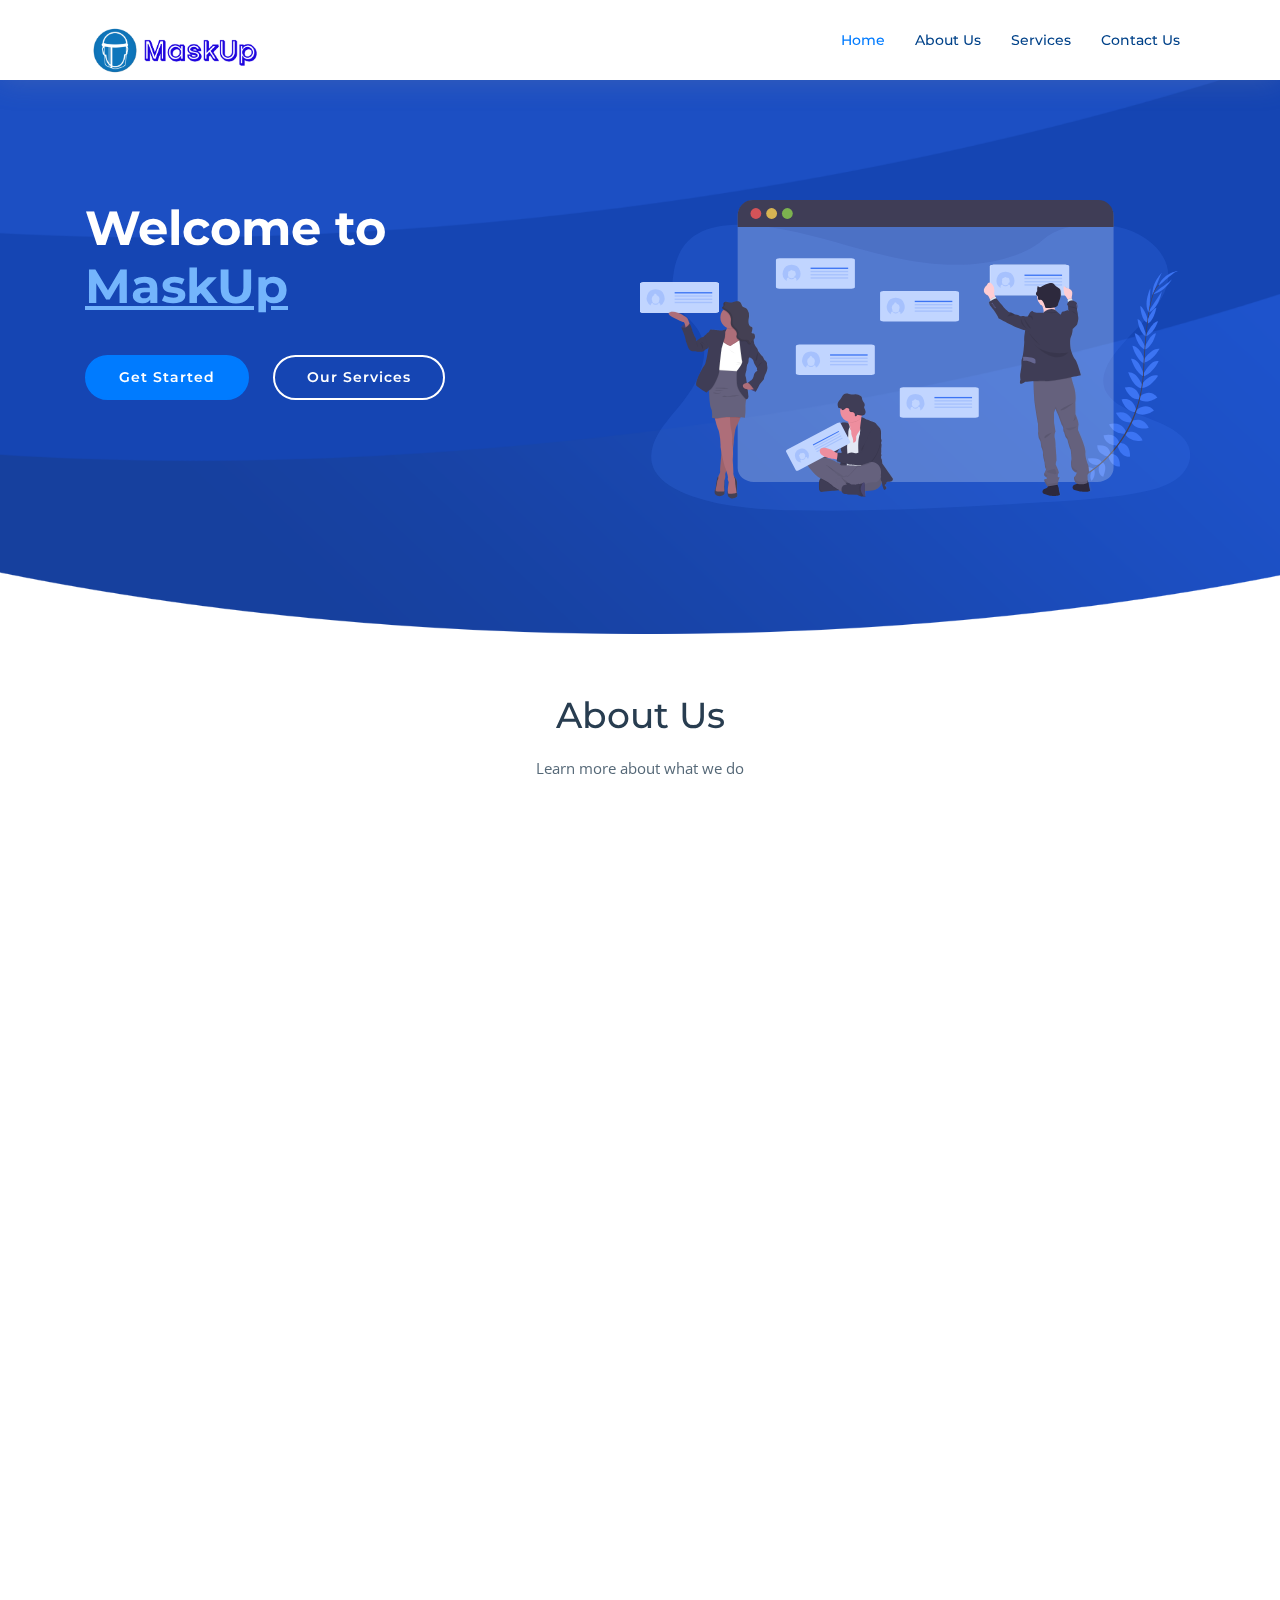
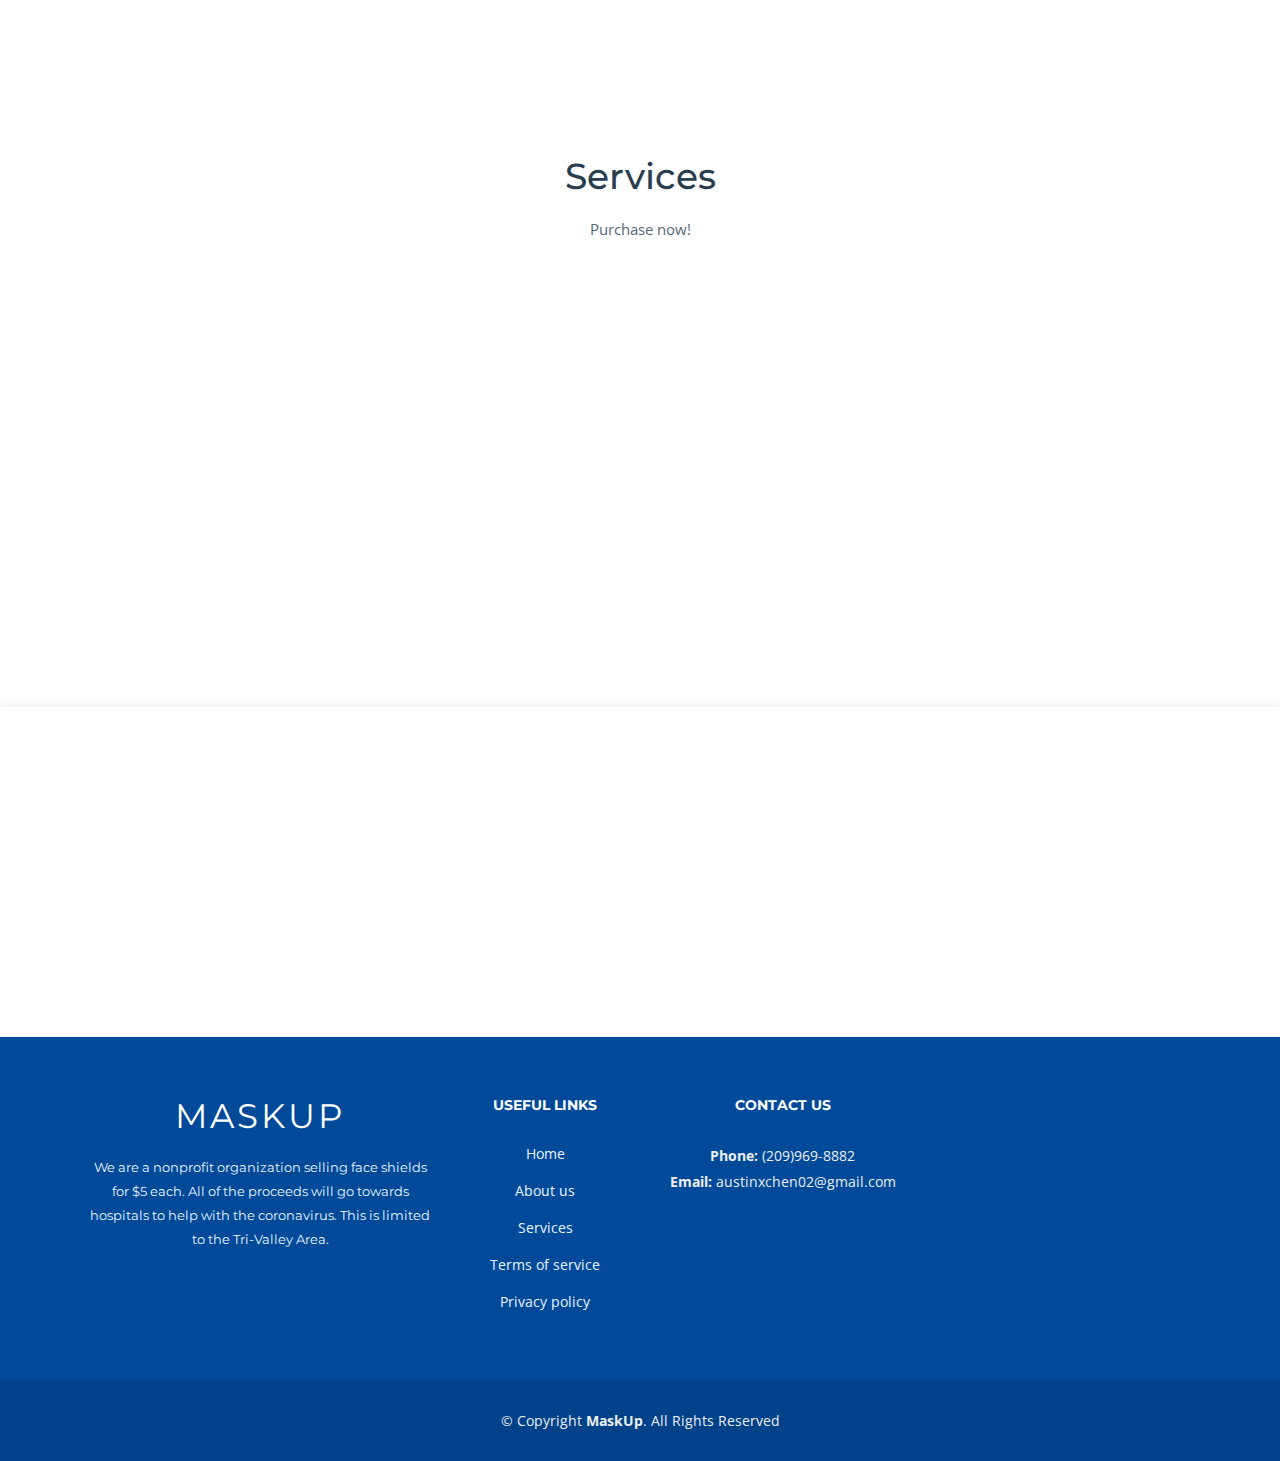
<file: index.html>
<!DOCTYPE html>
<html lang="en">

<head>
  <meta charset="utf-8">
  <meta content="width=device-width, initial-scale=1.0" name="viewport">

  <title>MaskUp</title>
  <meta content="" name="descriptison">
  <meta content="" name="keywords">

  <!-- Favicons -->
  <link href="assets/img/favicon.png" rel="icon">
  <link href="assets/img/apple-touch-icon.png" rel="apple-touch-icon">

  <!-- Google Fonts -->
  <link href="https://fonts.googleapis.com/css?family=Open+Sans:300,300i,400,400i,600,600i,700,700i|Montserrat:300,400,500,700" rel="stylesheet">

  <!-- Vendor CSS Files -->
  <link href="assets/vendor/bootstrap/css/bootstrap.min.css" rel="stylesheet">
  <link href="assets/vendor/font-awesome/css/font-awesome.min.css" rel="stylesheet">
  <link href="assets/vendor/ionicons/css/ionicons.min.css" rel="stylesheet">
  <link href="assets/vendor/owl.carousel/assets/owl.carousel.min.css" rel="stylesheet">
  <link href="assets/vendor/venobox/venobox.css" rel="stylesheet">
  <link href="assets/vendor/aos/aos.css" rel="stylesheet">

  <!-- Template Main CSS File -->
  <link href="assets/css/style.css" rel="stylesheet">

  <!-- =======================================================
  * Template Name: NewBiz - v2.1.0
  * Template URL: https://bootstrapmade.com/newbiz-bootstrap-business-template/
  * Author: BootstrapMade.com
  * License: https://bootstrapmade.com/license/
  ======================================================== -->
</head>

<body>

  <!-- ======= Header ======= -->
  <header id="header" class="fixed-top">
    <div class="container">

      <div class="logo float-left">
        <!-- Uncomment below if you prefer to use an text logo -->
        <!-- <h1><a href="index.html">MaskUp</a></h1> -->
        <a href="index.html"><img src="assets/img/onlinelogomaker-073120-1830-7157.png" width="180" height="180" alt="" class="img-fluid"></a>
      </div> 

      <nav class="main-nav float-right d-none d-lg-block">
        <ul>
          <li class="active"><a href="index.html">Home</a></li>
          <li><a href="#about">About Us</a></li>
          <li><a href="#services">Services</a></li>
          
          </li>
          <li><a href="#contact">Contact Us</a></li>
        </ul>
      </nav><!-- .main-nav -->

    </div>
  </header><!-- #header -->

  <!-- ======= Intro Section ======= -->
  <section id="intro" class="clearfix">
    <div class="container" data-aos="fade-up">

      <div class="intro-img" data-aos="zoom-out" data-aos-delay="200">
        <img src="assets/img/intro-img.svg" alt="" class="img-fluid">
      </div>

      <div class="intro-info" data-aos="zoom-in" data-aos-delay="100">
        <h2>Welcome to<br><span>MaskUp</span></h2>
        <div>
          <a href="#about" class="btn-get-started scrollto">Get Started</a>
          <a href="#services" class="btn-services scrollto">Our Services</a>
        </div>
      </div>

    </div>
  </section><!-- End Intro Section -->

  <main id="main">

    <!-- ======= About Section ======= -->
       <section id="about">
      <div class="container" data-aos="fade-up">

        <header class="section-header">
          <h3>About Us</h3>
          <p>Learn more about what we do</p>
        </header>

        

        <div class="row about-extra">
          <div class="col-lg-6" data-aos="fade-right">
            <img src="assets/img/about-extra-1.svg" class="img-fluid" alt="">
          </div>
          <div class="col-lg-6 pt-5 pt-lg-0" data-aos="fade-left">
            <h4>What is MaskUp?</h4>
            <p>
              We are a nonprofit organization that donates face shields to different places in the Tri-Valley area. We sell face shields for $5 each, and the money will go towards hospitals to help fight the coronavirus. We are going to be selling face shields to everyone, and for people over 65 years old, we will deliver them one for free.
            </p>
            <p>
              You can fill out a form in order to get the face shield delivered to your house and can pay when we deliver it. The face shield will come in a bag, and it will already be assembled. It comes with the plastic face covering and will be ready to use right away.
            </p>
          </div>
        </div>

        <div class="row about-extra">
          <div class="col-lg-6 order-1 order-lg-2" data-aos="fade-left">
            <img src="assets/img/about-extra-2.svg" class="img-fluid" alt="">
          </div>

          <div class="col-lg-6 pt-4 pt-lg-0 order-2 order-lg-1" data-aos="fade-right">
            <h4>Why Face Shields?</h4>
            <p>
              Face shields adds another layer of protection against the coronavirus. Our face shields extend to below the chin and wraps around the side of your face. According to the CDC, this means that our face shields can be worn without a mask, but we do recommend wearing a mask.
            </p>
          </div>

        </div>

      </div>
    </section><!-- End About Section -->

    <!-- ======= Services Section ======= -->
    
    <section id="services" class="services">
      <div class="container">
        
        <header class="section-header">
          <h3>Services</h3>
          <p>Purchase now!</p>
        </header>


        </div>

        <div class="row mt-5 justify-content-center" data-aos="fade-up">
          <div class="col-lg-10">
            <form action="forms/contact.php" method="post" role="form" class="php-email-form">
              <div class="form-row">
                <div class="col-md-6 form-group">
                  <input type="text" name="name" class="form-control" id="name" placeholder="Your Name" data-rule="minlen:4" data-msg="Please enter at least 4 chars" />
                  <div class="validate"></div>
                </div>
                <div class="col-md-6 form-group">
                  <input type="email" class="form-control" name="email" id="email" placeholder="Your Email" data-rule="email" data-msg="Please enter a valid email" />
                  <div class="validate"></div>
                </div>
              </div>
              <div class="form-group">
                <input type="text" class="form-control" name="subject" id="subject" placeholder="Subject" data-rule="minlen:4" data-msg="Please enter at least 8 chars of subject" />
                <div class="validate"></div>
              </div>
              <div class="form-group">
                <textarea class="form-control" name="message" rows="3" data-rule="required" data-msg="Please write something for us" placeholder="Your Address"></textarea>
                <div class="validate"></div>
              </div>
              <div class="mb-3">
                <div class="loading">Loading</div>
                <div class="error-message"></div>
                <div class="sent-message">Your message has been sent. Thank you!</div>
              </div>
              <div class="text-center"><button type="submit">Send Message</button></div>
            </form>
          </div>

        </div>

      </div>
    </section><!-- End Services Section -->






    <!-- ======= Contact Section ======= -->
    <section id="contact">
      <div class="container-fluid" data-aos="fade-up">

        <div class="section-header">
          <h3>Contact Us</h3>
        </div>

                 <div class="row justify-content-center" data-aos="fade-up">

          <div class="col-lg-10">

            <div class="info-wrap">
              <div class="row">
             
                <div class="col-lg-4 info mt-4 mt-lg-0">
                  <i class="icofont-envelope"></i>
                  <h4>Email:</h4>
                  <p>austinxchen02@gmail.com</p>
                </div>

                <div class="col-lg-4 info mt-4 mt-lg-0">
                  <i class="icofont-phone"></i>
                  <h4>Call:</h4>
                  <p>(209)969-8882</p>
                </div>
              </div>
            </div>
          

      </div>
    </section><!-- End Contact Section -->

  </main><!-- End #main -->

  <!-- ======= Footer ======= -->
  <footer id="footer" style="text-align:center;">
    <div class="footer-top">
      <div class="container">
        <div class="row">

          <div class="col-lg-4 col-md-6 footer-info">
            <h3>MaskUp</h3>
            <p>We are a nonprofit organization selling face shields for $5 each. All of the proceeds will go towards hospitals to help with the coronavirus. This is limited to the Tri-Valley Area.</p>
          </div>

          <div class="col-lg-2 col-md-6 footer-links">
            <h4>Useful Links</h4>
            <ul>
              <li><a href="#">Home</a></li>
              <li><a href="#">About us</a></li>
              <li><a href="#">Services</a></li>
              <li><a href="#">Terms of service</a></li>
              <li><a href="#">Privacy policy</a></li>
            </ul>
          </div>

          <div class="col-lg-3 col-md-6 footer-contact">
            <h4>Contact Us</h4>
            <p>
              
              <strong>Phone:</strong> (209)969-8882<br>
              <strong>Email:</strong> austinxchen02@gmail.com<br>
            </p>

            

          </div>

         

        </div>
      </div>
    </div>

    <div class="container">
      <div class="copyright">
        &copy; Copyright <strong>MaskUp</strong>. All Rights Reserved
      </div>
      
    </div>
  </footer><!-- End Footer -->

  <a href="#" class="back-to-top"><i class="fa fa-chevron-up"></i></a>

  <!-- Vendor JS Files -->
  <script src="assets/vendor/jquery/jquery.min.js"></script>
  <script src="assets/vendor/bootstrap/js/bootstrap.bundle.min.js"></script>
  <script src="assets/vendor/jquery.easing/jquery.easing.min.js"></script>
  <script src="assets/vendor/php-email-form/validate.js"></script>
  <script src="assets/vendor/counterup/counterup.min.js"></script>
  <script src="assets/vendor/isotope-layout/isotope.pkgd.min.js"></script>
  <script src="assets/vendor/owl.carousel/owl.carousel.min.js"></script>
  <script src="assets/vendor/waypoints/jquery.waypoints.min.js"></script>
  <script src="assets/vendor/venobox/venobox.min.js"></script>
  <script src="assets/vendor/aos/aos.js"></script>

  <!-- Template Main JS File -->
  <script src="assets/js/main.js"></script>

</body>

</html>
</file>
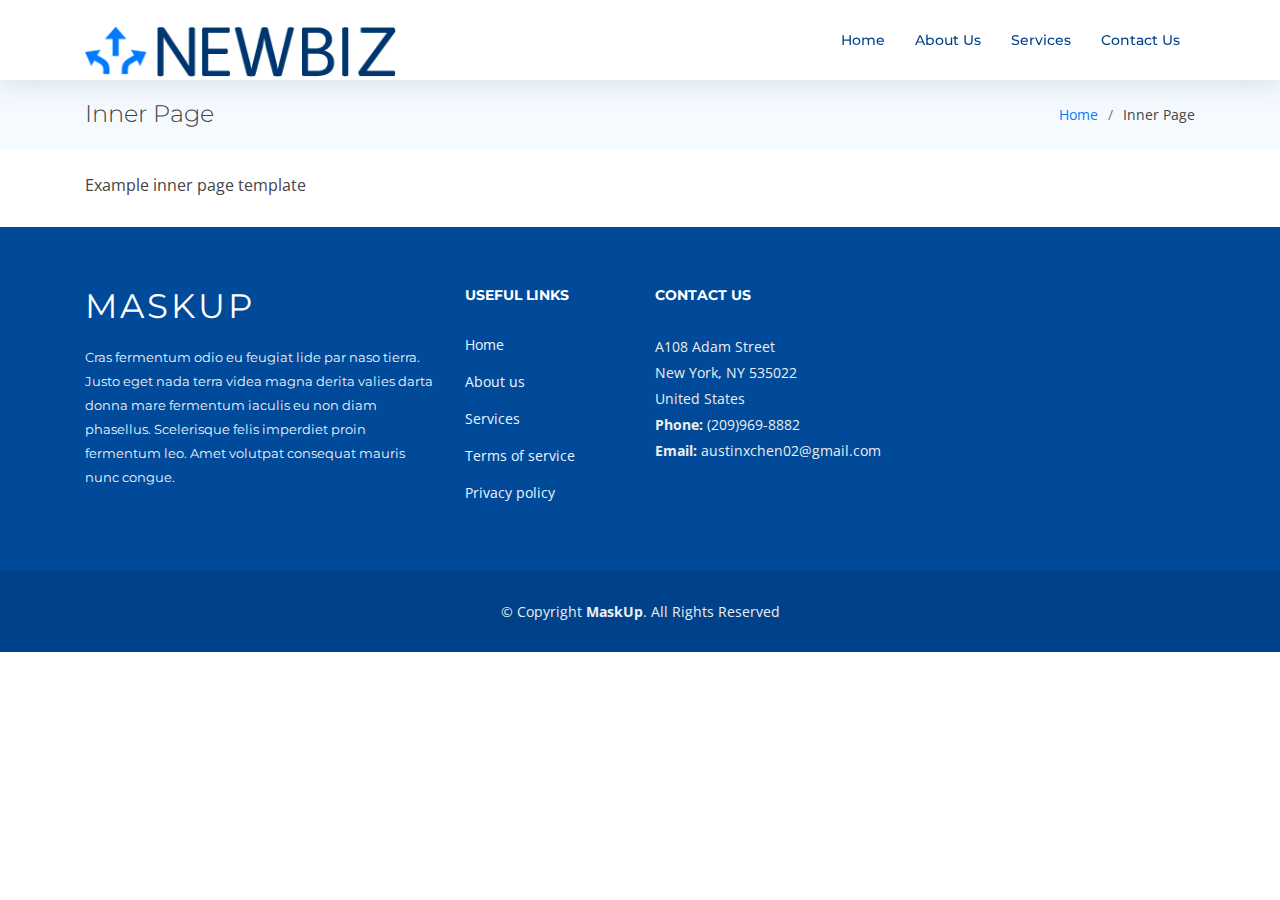
<file: inner-page.html>
<!DOCTYPE html>
<html lang="en">

<head>
  <meta charset="utf-8">
  <meta content="width=device-width, initial-scale=1.0" name="viewport">

  <title>Inner Page - NewBiz Bootstrap Template</title>
  <meta content="" name="descriptison">
  <meta content="" name="keywords">

  <!-- Favicons -->
  <link href="assets/img/favicon.png" rel="icon">
  <link href="assets/img/apple-touch-icon.png" rel="apple-touch-icon">

  <!-- Google Fonts -->
  <link href="https://fonts.googleapis.com/css?family=Open+Sans:300,300i,400,400i,600,600i,700,700i|Montserrat:300,400,500,700" rel="stylesheet">

  <!-- Vendor CSS Files -->
  <link href="assets/vendor/bootstrap/css/bootstrap.min.css" rel="stylesheet">
  <link href="assets/vendor/font-awesome/css/font-awesome.min.css" rel="stylesheet">
  <link href="assets/vendor/ionicons/css/ionicons.min.css" rel="stylesheet">
  <link href="assets/vendor/owl.carousel/assets/owl.carousel.min.css" rel="stylesheet">
  <link href="assets/vendor/venobox/venobox.css" rel="stylesheet">
  <link href="assets/vendor/aos/aos.css" rel="stylesheet">

  <!-- Template Main CSS File -->
  <link href="assets/css/style.css" rel="stylesheet">

  <!-- =======================================================
  * Template Name: NewBiz - v2.1.0
  * Template URL: https://bootstrapmade.com/newbiz-bootstrap-business-template/
  * Author: BootstrapMade.com
  * License: https://bootstrapmade.com/license/
  ======================================================== -->
</head>

<body>

  <!-- ======= Header ======= -->
  <header id="header" class="fixed-top">
    <div class="container">

      <div class="logo float-left">
        <!-- Uncomment below if you prefer to use an text logo -->
        <!-- <h1><a href="index.html">NewBiz</a></h1> -->
        <a href="index.html"><img src="assets/img/logo.png" alt="" class="img-fluid"></a>
      </div>

      <nav class="main-nav float-right d-none d-lg-block">
        <ul>
          <li><a href="index.html">Home</a></li>
          <li><a href="#about">About Us</a></li>
          <li><a href="#services">Services</a></li>
         
          </li>
          <li><a href="#contact">Contact Us</a></li>
        </ul>
      </nav><!-- .main-nav -->

    </div>
  </header><!-- #header -->

  <main id="main">

    <!-- ======= Breadcrumbs Section ======= -->
    <section class="breadcrumbs">
      <div class="container">

        <div class="d-flex justify-content-between align-items-center">
          <h2>Inner Page</h2>
          <ol>
            <li><a href="index.html">Home</a></li>
            <li>Inner Page</li>
          </ol>
        </div>

      </div>
    </section><!-- End Breadcrumbs Section -->

    <section class="inner-page pt-4">
      <div class="container">
        <p>
          Example inner page template
        </p>
      </div>
    </section>

  </main><!-- End #main -->

  <!-- ======= Footer ======= -->
  <footer id="footer">
    <div class="footer-top">
      <div class="container">
        <div class="row">

          <div class="col-lg-4 col-md-6 footer-info">
            <h3>MaskUp</h3>
            <p>Cras fermentum odio eu feugiat lide par naso tierra. Justo eget nada terra videa magna derita valies darta donna mare fermentum iaculis eu non diam phasellus. Scelerisque felis imperdiet proin fermentum leo. Amet volutpat consequat mauris nunc congue.</p>
          </div>

          <div class="col-lg-2 col-md-6 footer-links">
            <h4>Useful Links</h4>
            <ul>
              <li><a href="#">Home</a></li>
              <li><a href="#">About us</a></li>
              <li><a href="#">Services</a></li>
              <li><a href="#">Terms of service</a></li>
              <li><a href="#">Privacy policy</a></li>
            </ul>
          </div>

          <div class="col-lg-3 col-md-6 footer-contact">
            <h4>Contact Us</h4>
            <p>
              A108 Adam Street <br>
              New York, NY 535022<br>
              United States <br>
              <strong>Phone:</strong> (209)969-8882<br>
              <strong>Email:</strong> austinxchen02@gmail.com<br>
            </p>

          

          </div>

         

        </div>
      </div>
    </div>

    <div class="container">
      <div class="copyright">
        &copy; Copyright <strong>MaskUp</strong>. All Rights Reserved
      </div>
      
    </div>
  </footer><!-- End Footer -->

  <a href="#" class="back-to-top"><i class="fa fa-chevron-up"></i></a>

  <!-- Vendor JS Files -->
  <script src="assets/vendor/jquery/jquery.min.js"></script>
  <script src="assets/vendor/bootstrap/js/bootstrap.bundle.min.js"></script>
  <script src="assets/vendor/jquery.easing/jquery.easing.min.js"></script>
  <script src="assets/vendor/php-email-form/validate.js"></script>
  <script src="assets/vendor/counterup/counterup.min.js"></script>
  <script src="assets/vendor/isotope-layout/isotope.pkgd.min.js"></script>
  <script src="assets/vendor/owl.carousel/owl.carousel.min.js"></script>
  <script src="assets/vendor/waypoints/jquery.waypoints.min.js"></script>
  <script src="assets/vendor/venobox/venobox.min.js"></script>
  <script src="assets/vendor/aos/aos.js"></script>

  <!-- Template Main JS File -->
  <script src="assets/js/main.js"></script>

</body>

</html>
</file>
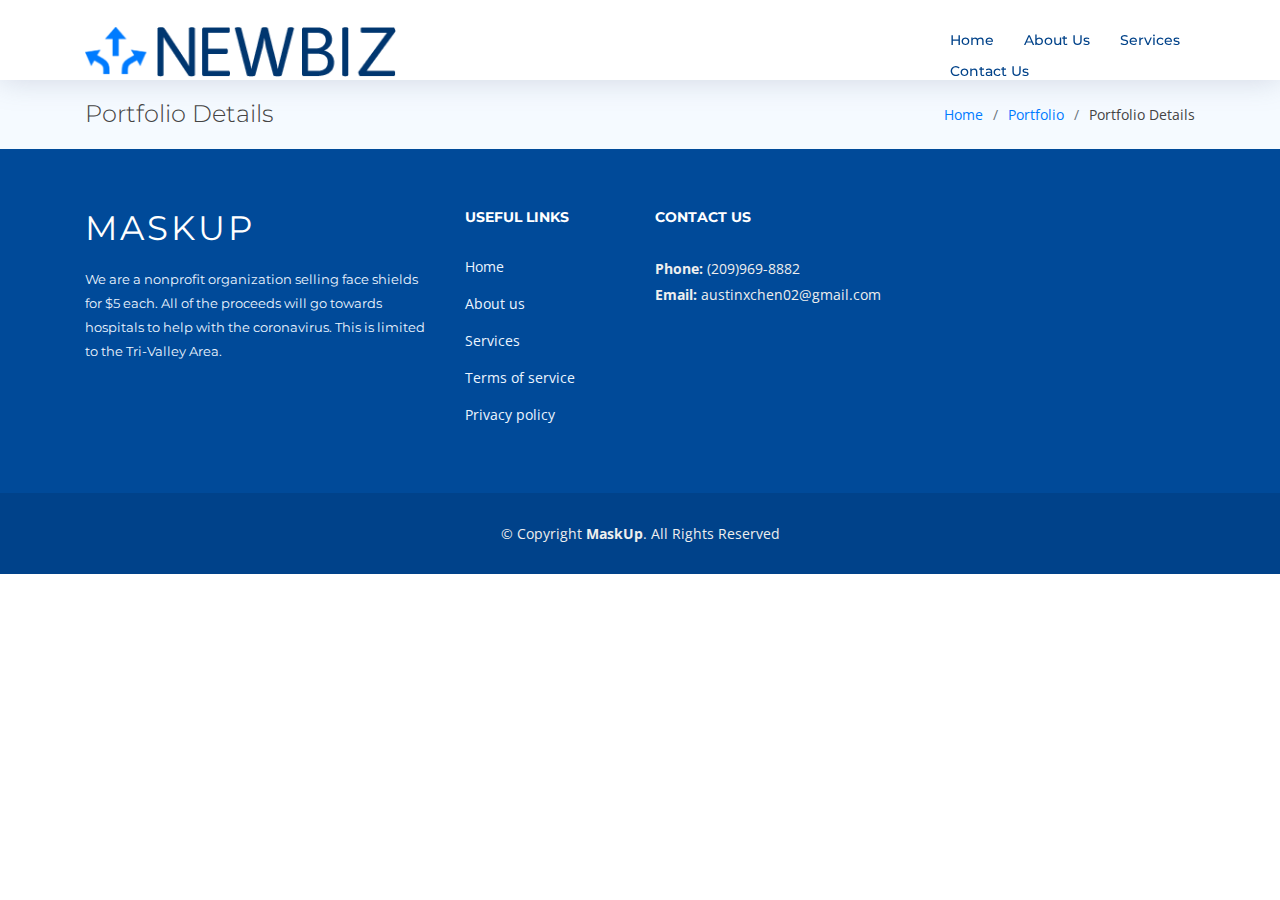
<file: portfolio-details.html>
<!DOCTYPE html>
<html lang="en">

<head>
  <meta charset="utf-8">
  <meta content="width=device-width, initial-scale=1.0" name="viewport">

  <title>Portfolio Details - NewBiz Bootstrap Template</title>
  <meta content="" name="descriptison">
  <meta content="" name="keywords">

  <!-- Favicons -->
  <link href="assets/img/favicon.png" rel="icon">
  <link href="assets/img/apple-touch-icon.png" rel="apple-touch-icon">

  <!-- Google Fonts -->
  <link href="https://fonts.googleapis.com/css?family=Open+Sans:300,300i,400,400i,600,600i,700,700i|Montserrat:300,400,500,700" rel="stylesheet">

  <!-- Vendor CSS Files -->
  <link href="assets/vendor/bootstrap/css/bootstrap.min.css" rel="stylesheet">
  <link href="assets/vendor/font-awesome/css/font-awesome.min.css" rel="stylesheet">
  <link href="assets/vendor/ionicons/css/ionicons.min.css" rel="stylesheet">
  <link href="assets/vendor/owl.carousel/assets/owl.carousel.min.css" rel="stylesheet">
  <link href="assets/vendor/venobox/venobox.css" rel="stylesheet">
  <link href="assets/vendor/aos/aos.css" rel="stylesheet">

  <!-- Template Main CSS File -->
  <link href="assets/css/style.css" rel="stylesheet">

  <!-- =======================================================
  * Template Name: NewBiz - v2.1.0
  * Template URL: https://bootstrapmade.com/newbiz-bootstrap-business-template/
  * Author: BootstrapMade.com
  * License: https://bootstrapmade.com/license/
  ======================================================== -->
</head>

<body>

  <!-- ======= Header ======= -->
  <header id="header" class="fixed-top">
    <div class="container">

      <div class="logo float-left">
        <!-- Uncomment below if you prefer to use an text logo -->
        <!-- <h1><a href="index.html">NewBiz</a></h1> -->
        <a href="index.html"><img src="assets/img/logo.png" alt="" class="img-fluid"></a>
      </div>

      <nav class="main-nav float-right d-none d-lg-block">
        <ul>
          <li><a href="index.html">Home</a></li>
          <li><a href="#about">About Us</a></li>
          <li><a href="#services">Services</a></li>
        
            </ul>
          </li>
          <li><a href="#contact">Contact Us</a></li>
        </ul>
      </nav><!-- .main-nav -->

    </div>
  </header><!-- #header -->

  <main id="main">

    <!-- ======= Breadcrumbs Section ======= -->
    <section class="breadcrumbs">
      <div class="container">

        <div class="d-flex justify-content-between align-items-center">
          <h2>Portfolio Details</h2>
          <ol>
            <li><a href="index.html">Home</a></li>
            <li><a href="portfolio.html">Portfolio</a></li>
            <li>Portfolio Details</li>
          </ol>
        </div>

      </div>
    </section><!-- Breadcrumbs Section -->

  
   

  </main><!-- End #main -->

  <!-- ======= Footer ======= -->
  <footer id="footer">
    <div class="footer-top">
      <div class="container">
        <div class="row">

          <div class="col-lg-4 col-md-6 footer-info">
            <h3>MaskUp</h3>
            <p>We are a nonprofit organization selling face shields for $5 each. All of the proceeds will go towards hospitals to help with the coronavirus. This is limited to the Tri-Valley Area.</p>
          </div>

          <div class="col-lg-2 col-md-6 footer-links">
            <h4>Useful Links</h4>
            <ul>
              <li><a href="#">Home</a></li>
              <li><a href="#">About us</a></li>
              <li><a href="#">Services</a></li>
              <li><a href="#">Terms of service</a></li>
              <li><a href="#">Privacy policy</a></li>
            </ul>
          </div>

          <div class="col-lg-3 col-md-6 footer-contact">
            <h4>Contact Us</h4>
            <p>
            
              <strong>Phone:</strong> (209)969-8882<br>
              <strong>Email:</strong> austinxchen02@gmail.com<br>
            </p>
          </div>

         

          

        </div>
      </div>
    </div>

    <div class="container">
      <div class="copyright">
        &copy; Copyright <strong>MaskUp</strong>. All Rights Reserved
      </div>
      
    </div>
  </footer><!-- End Footer -->

  <a href="#" class="back-to-top"><i class="fa fa-chevron-up"></i></a>

  <!-- Vendor JS Files -->
  <script src="assets/vendor/jquery/jquery.min.js"></script>
  <script src="assets/vendor/bootstrap/js/bootstrap.bundle.min.js"></script>
  <script src="assets/vendor/jquery.easing/jquery.easing.min.js"></script>
  <script src="assets/vendor/php-email-form/validate.js"></script>
  <script src="assets/vendor/counterup/counterup.min.js"></script>
  <script src="assets/vendor/isotope-layout/isotope.pkgd.min.js"></script>
  <script src="assets/vendor/owl.carousel/owl.carousel.min.js"></script>
  <script src="assets/vendor/waypoints/jquery.waypoints.min.js"></script>
  <script src="assets/vendor/venobox/venobox.min.js"></script>
  <script src="assets/vendor/aos/aos.js"></script>

  <!-- Template Main JS File -->
  <script src="assets/js/main.js"></script>

</body>

</html>
</file>
<file: assets/vendor/venobox/venobox.css>
/* ------ venobox.css --------*/
.vbox-overlay *, .vbox-overlay *:before, .vbox-overlay *:after{
    -webkit-backface-visibility: hidden;
    -webkit-box-sizing:border-box;
    -moz-box-sizing:border-box;
    box-sizing:border-box;
}
.vbox-overlay * { 
    -webkit-backface-visibility: visible;
    backface-visibility: visible;
}
.vbox-overlay{
    display: -webkit-flex;
    display: flex;
    -webkit-flex-direction: column;
    flex-direction: column;
    -webkit-justify-content: center;
    justify-content: center;
    -webkit-align-items: center;
    align-items: center;
    position: fixed;
    left: 0;
    top: 0;
    bottom: 0;
    right: 0;
    z-index: 999999;
}

/* ----- navigation ----- */
.vbox-title{
    width: 100%;
    height: 40px;
    float: left;
    text-align: center;
    line-height: 28px;
    font-size: 12px;
    padding: 6px 50px;
    overflow: hidden;
    position: fixed;
    display: none;
    left: 0;
    z-index: 89;
}
.vbox-close{
    cursor: pointer;
    position: fixed;
    top: -1px;
    right: 0;
    width: 50px;
    height: 40px;
    padding: 6px;
    display: block;
    background-position:10px center;
    overflow: hidden;
    font-size: 24px;
    line-height: 1;
    text-align: center;
    z-index: 99;
}
.vbox-left{
    cursor: pointer;
    position: fixed;
    left: 0;
    height: 40px;
    overflow: hidden;
    line-height: 28px;
    font-size: 12px;
    z-index: 99;
    display: flex;
    align-items:center;
}
.vbox-num{
    display: inline-block;
    margin: 6px 0 6px 15px;
}
/* ----- Social share ----- */
.vbox-share{
    line-height: 28px;
    font-size: 12px;
    overflow: hidden;
    position: fixed;
    left: 0;
    z-index: 98;
    display: flex;
    align-items:center;
    justify-content: center;
    width: 100%;
    text-align: center;
}
.vbox-share svg{
    max-height: 28px;
    width: 28px;
    z-index: 10;
    margin-left: 12px;
    margin-top: 6px;
    margin-bottom: 6px;
    vertical-align: middle;
}


/* ----- navigation ARROWS ----- */
.vbox-next, .vbox-prev{
    position: fixed;
    top: 50%;
    margin-top: -15px;
    overflow: hidden;
    cursor: pointer;
    display: block;
    width: 45px;
    height: 45px;
    z-index: 99;
}
.vbox-next span, .vbox-prev span{
    position: relative;
    width: 20px;
    height: 20px;
    border: 2px solid transparent;
    border-top-color: #B6B6B6;
    border-right-color: #B6B6B6;
    text-indent: -100px;
    position: absolute;
    top: 8px;
    display: block;
}
.vbox-prev{
    left: 15px;
}
.vbox-next{
    right: 15px;
}
.vbox-prev span{
    left: 10px;
    -ms-transform: rotate(-135deg);
    -webkit-transform: rotate(-135deg);
    transform: rotate(-135deg);
}
.vbox-next span{
    -ms-transform: rotate(45deg);
    -webkit-transform: rotate(45deg);
    transform: rotate(45deg);
    right: 10px;
}
/* ------- inline window ------ */
.vbox-inline{
    width: 420px;
    height: 315px;
    height: 70vh;
    padding: 10px;
    background: #fff;
    margin: 0 auto;
    overflow: auto;
    text-align: left;
}
/* ------- Video & iFrames window ------ */
.venoframe{
    max-width: 100%;
    width: 100%;
    border: none;
    width: 100%;
    height: 260px;
    height: 70vh;
}
.venoframe.vbvid{
    height: 260px;
}
@media (min-width: 768px) {
    .venoframe, .vbox-inline{
        width: 90%;
        height: 360px;
        height: 70vh;
    }
    .venoframe.vbvid{
        width: 640px;
        height: 360px;
    }
}
@media (min-width: 992px) {
    .venoframe, .vbox-inline{
        max-width: 1200px;
        width: 80%;
        height: 540px;
        height: 70vh;
    }
    .venoframe.vbvid{
        width: 960px;
        height: 540px;
    }
}
/* 
Please do NOT edit this part! 
or at least read this note: http://i.imgur.com/7C0ws9e.gif
*/
.vbox-open{
    overflow: hidden;
}
.vbox-container{
    position: absolute;
    left: 0;
    right: 0;
    top: 0;
    bottom: 0;
    overflow-x: hidden;
    overflow-y: scroll;
    overflow-scrolling: touch;
    -webkit-overflow-scrolling: touch;
    z-index: 20;
    max-height: 100%;

}

.vbox-content{
    text-align: center;
    float: left;
    width: 100%;
    position: relative;
    overflow: hidden;
    padding: 20px 4%;
}
.vbox-container img{
    max-width: 100%;
    height: auto;
}
.vbox-figlio{
    box-shadow: 0 0 12px rgba(0,0,0,0.19), 0 6px 6px rgba(0,0,0,0.23);
    max-width: 100%;
    text-align: initial;
}
img.vbox-figlio{
    -webkit-user-select: none;
-khtml-user-select: none;
-moz-user-select: none;
-o-user-select: none;
user-select: none;
}
.vbox-content.swipe-left{
    margin-left: -200px !important;
}
.vbox-content.swipe-right{
    margin-left: 200px !important;
}
.vbox-animated{
    webkit-transition: margin 300ms ease-out;
    transition: margin 300ms ease-out;
}

/* ---------- preloader ----------
 * SPINKIT 
 * http://tobiasahlin.com/spinkit/
-------------------------------- */
.sk-double-bounce,.sk-rotating-plane{width:40px;height:40px;margin:40px auto}.sk-rotating-plane{background-color:#333;-webkit-animation:sk-rotatePlane 1.2s infinite ease-in-out;animation:sk-rotatePlane 1.2s infinite ease-in-out}@-webkit-keyframes sk-rotatePlane{0%{-webkit-transform:perspective(120px) rotateX(0) rotateY(0);transform:perspective(120px) rotateX(0) rotateY(0)}50%{-webkit-transform:perspective(120px) rotateX(-180.1deg) rotateY(0);transform:perspective(120px) rotateX(-180.1deg) rotateY(0)}100%{-webkit-transform:perspective(120px) rotateX(-180deg) rotateY(-179.9deg);transform:perspective(120px) rotateX(-180deg) rotateY(-179.9deg)}}@keyframes sk-rotatePlane{0%{-webkit-transform:perspective(120px) rotateX(0) rotateY(0);transform:perspective(120px) rotateX(0) rotateY(0)}50%{-webkit-transform:perspective(120px) rotateX(-180.1deg) rotateY(0);transform:perspective(120px) rotateX(-180.1deg) rotateY(0)}100%{-webkit-transform:perspective(120px) rotateX(-180deg) rotateY(-179.9deg);transform:perspective(120px) rotateX(-180deg) rotateY(-179.9deg)}}.sk-double-bounce{position:relative}.sk-double-bounce .sk-child{width:100%;height:100%;border-radius:50%;background-color:#333;opacity:.6;position:absolute;top:0;left:0;-webkit-animation:sk-doubleBounce 2s infinite ease-in-out;animation:sk-doubleBounce 2s infinite ease-in-out}.sk-chasing-dots .sk-child,.sk-spinner-pulse,.sk-three-bounce .sk-child{background-color:#333;border-radius:100%}.sk-double-bounce .sk-double-bounce2{-webkit-animation-delay:-1s;animation-delay:-1s}@-webkit-keyframes sk-doubleBounce{0%,100%{-webkit-transform:scale(0);transform:scale(0)}50%{-webkit-transform:scale(1);transform:scale(1)}}@keyframes sk-doubleBounce{0%,100%{-webkit-transform:scale(0);transform:scale(0)}50%{-webkit-transform:scale(1);transform:scale(1)}}.sk-wave{margin:40px auto;width:50px;height:40px;text-align:center;font-size:10px}.sk-wave .sk-rect{background-color:#333;height:100%;width:6px;display:inline-block;-webkit-animation:sk-waveStretchDelay 1.2s infinite ease-in-out;animation:sk-waveStretchDelay 1.2s infinite ease-in-out}.sk-wave .sk-rect1{-webkit-animation-delay:-1.2s;animation-delay:-1.2s}.sk-wave .sk-rect2{-webkit-animation-delay:-1.1s;animation-delay:-1.1s}.sk-wave .sk-rect3{-webkit-animation-delay:-1s;animation-delay:-1s}.sk-wave .sk-rect4{-webkit-animation-delay:-.9s;animation-delay:-.9s}.sk-wave .sk-rect5{-webkit-animation-delay:-.8s;animation-delay:-.8s}@-webkit-keyframes sk-waveStretchDelay{0%,100%,40%{-webkit-transform:scaleY(.4);transform:scaleY(.4)}20%{-webkit-transform:scaleY(1);transform:scaleY(1)}}@keyframes sk-waveStretchDelay{0%,100%,40%{-webkit-transform:scaleY(.4);transform:scaleY(.4)}20%{-webkit-transform:scaleY(1);transform:scaleY(1)}}.sk-wandering-cubes{margin:40px auto;width:40px;height:40px;position:relative}.sk-wandering-cubes .sk-cube{background-color:#333;width:10px;height:10px;position:absolute;top:0;left:0;-webkit-animation:sk-wanderingCube 1.8s ease-in-out -1.8s infinite both;animation:sk-wanderingCube 1.8s ease-in-out -1.8s infinite both}.sk-chasing-dots,.sk-spinner-pulse{width:40px;height:40px;margin:40px auto}.sk-wandering-cubes .sk-cube2{-webkit-animation-delay:-.9s;animation-delay:-.9s}@-webkit-keyframes sk-wanderingCube{0%{-webkit-transform:rotate(0);transform:rotate(0)}25%{-webkit-transform:translateX(30px) rotate(-90deg) scale(.5);transform:translateX(30px) rotate(-90deg) scale(.5)}50%{-webkit-transform:translateX(30px) translateY(30px) rotate(-179deg);transform:translateX(30px) translateY(30px) rotate(-179deg)}50.1%{-webkit-transform:translateX(30px) translateY(30px) rotate(-180deg);transform:translateX(30px) translateY(30px) rotate(-180deg)}75%{-webkit-transform:translateX(0) translateY(30px) rotate(-270deg) scale(.5);transform:translateX(0) translateY(30px) rotate(-270deg) scale(.5)}100%{-webkit-transform:rotate(-360deg);transform:rotate(-360deg)}}@keyframes sk-wanderingCube{0%{-webkit-transform:rotate(0);transform:rotate(0)}25%{-webkit-transform:translateX(30px) rotate(-90deg) scale(.5);transform:translateX(30px) rotate(-90deg) scale(.5)}50%{-webkit-transform:translateX(30px) translateY(30px) rotate(-179deg);transform:translateX(30px) translateY(30px) rotate(-179deg)}50.1%{-webkit-transform:translateX(30px) translateY(30px) rotate(-180deg);transform:translateX(30px) translateY(30px) rotate(-180deg)}75%{-webkit-transform:translateX(0) translateY(30px) rotate(-270deg) scale(.5);transform:translateX(0) translateY(30px) rotate(-270deg) scale(.5)}100%{-webkit-transform:rotate(-360deg);transform:rotate(-360deg)}}.sk-spinner-pulse{-webkit-animation:sk-pulseScaleOut 1s infinite ease-in-out;animation:sk-pulseScaleOut 1s infinite ease-in-out}@-webkit-keyframes sk-pulseScaleOut{0%{-webkit-transform:scale(0);transform:scale(0)}100%{-webkit-transform:scale(1);transform:scale(1);opacity:0}}@keyframes sk-pulseScaleOut{0%{-webkit-transform:scale(0);transform:scale(0)}100%{-webkit-transform:scale(1);transform:scale(1);opacity:0}}.sk-chasing-dots{position:relative;text-align:center;-webkit-animation:sk-chasingDotsRotate 2s infinite linear;animation:sk-chasingDotsRotate 2s infinite linear}.sk-chasing-dots .sk-child{width:60%;height:60%;display:inline-block;position:absolute;top:0;-webkit-animation:sk-chasingDotsBounce 2s infinite ease-in-out;animation:sk-chasingDotsBounce 2s infinite ease-in-out}.sk-chasing-dots .sk-dot2{top:auto;bottom:0;-webkit-animation-delay:-1s;animation-delay:-1s}@-webkit-keyframes sk-chasingDotsRotate{100%{-webkit-transform:rotate(360deg);transform:rotate(360deg)}}@keyframes sk-chasingDotsRotate{100%{-webkit-transform:rotate(360deg);transform:rotate(360deg)}}@-webkit-keyframes sk-chasingDotsBounce{0%,100%{-webkit-transform:scale(0);transform:scale(0)}50%{-webkit-transform:scale(1);transform:scale(1)}}@keyframes sk-chasingDotsBounce{0%,100%{-webkit-transform:scale(0);transform:scale(0)}50%{-webkit-transform:scale(1);transform:scale(1)}}.sk-three-bounce{margin:40px auto;width:80px;text-align:center}.sk-three-bounce .sk-child{width:20px;height:20px;display:inline-block;-webkit-animation:sk-three-bounce 1.4s ease-in-out 0s infinite both;animation:sk-three-bounce 1.4s ease-in-out 0s infinite both}.sk-circle .sk-child:before,.sk-fading-circle .sk-circle:before{display:block;border-radius:100%;content:'';background-color:#333}.sk-three-bounce .sk-bounce1{-webkit-animation-delay:-.32s;animation-delay:-.32s}.sk-three-bounce .sk-bounce2{-webkit-animation-delay:-.16s;animation-delay:-.16s}@-webkit-keyframes sk-three-bounce{0%,100%,80%{-webkit-transform:scale(0);transform:scale(0)}40%{-webkit-transform:scale(1);transform:scale(1)}}@keyframes sk-three-bounce{0%,100%,80%{-webkit-transform:scale(0);transform:scale(0)}40%{-webkit-transform:scale(1);transform:scale(1)}}.sk-circle{margin:40px auto;width:40px;height:40px;position:relative}.sk-circle .sk-child{width:100%;height:100%;position:absolute;left:0;top:0}.sk-circle .sk-child:before{margin:0 auto;width:15%;height:15%;-webkit-animation:sk-circleBounceDelay 1.2s infinite ease-in-out both;animation:sk-circleBounceDelay 1.2s infinite ease-in-out both}.sk-circle .sk-circle2{-webkit-transform:rotate(30deg);-ms-transform:rotate(30deg);transform:rotate(30deg)}.sk-circle .sk-circle3{-webkit-transform:rotate(60deg);-ms-transform:rotate(60deg);transform:rotate(60deg)}.sk-circle .sk-circle4{-webkit-transform:rotate(90deg);-ms-transform:rotate(90deg);transform:rotate(90deg)}.sk-circle .sk-circle5{-webkit-transform:rotate(120deg);-ms-transform:rotate(120deg);transform:rotate(120deg)}.sk-circle .sk-circle6{-webkit-transform:rotate(150deg);-ms-transform:rotate(150deg);transform:rotate(150deg)}.sk-circle .sk-circle7{-webkit-transform:rotate(180deg);-ms-transform:rotate(180deg);transform:rotate(180deg)}.sk-circle .sk-circle8{-webkit-transform:rotate(210deg);-ms-transform:rotate(210deg);transform:rotate(210deg)}.sk-circle .sk-circle9{-webkit-transform:rotate(240deg);-ms-transform:rotate(240deg);transform:rotate(240deg)}.sk-circle .sk-circle10{-webkit-transform:rotate(270deg);-ms-transform:rotate(270deg);transform:rotate(270deg)}.sk-circle .sk-circle11{-webkit-transform:rotate(300deg);-ms-transform:rotate(300deg);transform:rotate(300deg)}.sk-circle .sk-circle12{-webkit-transform:rotate(330deg);-ms-transform:rotate(330deg);transform:rotate(330deg)}.sk-circle .sk-circle2:before{-webkit-animation-delay:-1.1s;animation-delay:-1.1s}.sk-circle .sk-circle3:before{-webkit-animation-delay:-1s;animation-delay:-1s}.sk-circle .sk-circle4:before{-webkit-animation-delay:-.9s;animation-delay:-.9s}.sk-circle .sk-circle5:before{-webkit-animation-delay:-.8s;animation-delay:-.8s}.sk-circle .sk-circle6:before{-webkit-animation-delay:-.7s;animation-delay:-.7s}.sk-circle .sk-circle7:before{-webkit-animation-delay:-.6s;animation-delay:-.6s}.sk-circle .sk-circle8:before{-webkit-animation-delay:-.5s;animation-delay:-.5s}.sk-circle .sk-circle9:before{-webkit-animation-delay:-.4s;animation-delay:-.4s}.sk-circle .sk-circle10:before{-webkit-animation-delay:-.3s;animation-delay:-.3s}.sk-circle .sk-circle11:before{-webkit-animation-delay:-.2s;animation-delay:-.2s}.sk-circle .sk-circle12:before{-webkit-animation-delay:-.1s;animation-delay:-.1s}@-webkit-keyframes sk-circleBounceDelay{0%,100%,80%{-webkit-transform:scale(0);transform:scale(0)}40%{-webkit-transform:scale(1);transform:scale(1)}}@keyframes sk-circleBounceDelay{0%,100%,80%{-webkit-transform:scale(0);transform:scale(0)}40%{-webkit-transform:scale(1);transform:scale(1)}}.sk-cube-grid{width:40px;height:40px;margin:40px auto}.sk-cube-grid .sk-cube{width:33.33%;height:33.33%;background-color:#333;float:left;-webkit-animation:sk-cubeGridScaleDelay 1.3s infinite ease-in-out;animation:sk-cubeGridScaleDelay 1.3s infinite ease-in-out}.sk-cube-grid .sk-cube1{-webkit-animation-delay:.2s;animation-delay:.2s}.sk-cube-grid .sk-cube2{-webkit-animation-delay:.3s;animation-delay:.3s}.sk-cube-grid .sk-cube3{-webkit-animation-delay:.4s;animation-delay:.4s}.sk-cube-grid .sk-cube4{-webkit-animation-delay:.1s;animation-delay:.1s}.sk-cube-grid .sk-cube5{-webkit-animation-delay:.2s;animation-delay:.2s}.sk-cube-grid .sk-cube6{-webkit-animation-delay:.3s;animation-delay:.3s}.sk-cube-grid .sk-cube7{-webkit-animation-delay:0ms;animation-delay:0ms}.sk-cube-grid .sk-cube8{-webkit-animation-delay:.1s;animation-delay:.1s}.sk-cube-grid .sk-cube9{-webkit-animation-delay:.2s;animation-delay:.2s}@-webkit-keyframes sk-cubeGridScaleDelay{0%,100%,70%{-webkit-transform:scale3D(1,1,1);transform:scale3D(1,1,1)}35%{-webkit-transform:scale3D(0,0,1);transform:scale3D(0,0,1)}}@keyframes sk-cubeGridScaleDelay{0%,100%,70%{-webkit-transform:scale3D(1,1,1);transform:scale3D(1,1,1)}35%{-webkit-transform:scale3D(0,0,1);transform:scale3D(0,0,1)}}.sk-fading-circle{margin:40px auto;width:40px;height:40px;position:relative}.sk-fading-circle .sk-circle{width:100%;height:100%;position:absolute;left:0;top:0}.sk-fading-circle .sk-circle:before{margin:0 auto;width:15%;height:15%;-webkit-animation:sk-circleFadeDelay 1.2s infinite ease-in-out both;animation:sk-circleFadeDelay 1.2s infinite ease-in-out both}.sk-fading-circle .sk-circle2{-webkit-transform:rotate(30deg);-ms-transform:rotate(30deg);transform:rotate(30deg)}.sk-fading-circle .sk-circle3{-webkit-transform:rotate(60deg);-ms-transform:rotate(60deg);transform:rotate(60deg)}.sk-fading-circle .sk-circle4{-webkit-transform:rotate(90deg);-ms-transform:rotate(90deg);transform:rotate(90deg)}.sk-fading-circle .sk-circle5{-webkit-transform:rotate(120deg);-ms-transform:rotate(120deg);transform:rotate(120deg)}.sk-fading-circle .sk-circle6{-webkit-transform:rotate(150deg);-ms-transform:rotate(150deg);transform:rotate(150deg)}.sk-fading-circle .sk-circle7{-webkit-transform:rotate(180deg);-ms-transform:rotate(180deg);transform:rotate(180deg)}.sk-fading-circle .sk-circle8{-webkit-transform:rotate(210deg);-ms-transform:rotate(210deg);transform:rotate(210deg)}.sk-fading-circle .sk-circle9{-webkit-transform:rotate(240deg);-ms-transform:rotate(240deg);transform:rotate(240deg)}.sk-fading-circle .sk-circle10{-webkit-transform:rotate(270deg);-ms-transform:rotate(270deg);transform:rotate(270deg)}.sk-fading-circle .sk-circle11{-webkit-transform:rotate(300deg);-ms-transform:rotate(300deg);transform:rotate(300deg)}.sk-fading-circle .sk-circle12{-webkit-transform:rotate(330deg);-ms-transform:rotate(330deg);transform:rotate(330deg)}.sk-fading-circle .sk-circle2:before{-webkit-animation-delay:-1.1s;animation-delay:-1.1s}.sk-fading-circle .sk-circle3:before{-webkit-animation-delay:-1s;animation-delay:-1s}.sk-fading-circle .sk-circle4:before{-webkit-animation-delay:-.9s;animation-delay:-.9s}.sk-fading-circle .sk-circle5:before{-webkit-animation-delay:-.8s;animation-delay:-.8s}.sk-fading-circle .sk-circle6:before{-webkit-animation-delay:-.7s;animation-delay:-.7s}.sk-fading-circle .sk-circle7:before{-webkit-animation-delay:-.6s;animation-delay:-.6s}.sk-fading-circle .sk-circle8:before{-webkit-animation-delay:-.5s;animation-delay:-.5s}.sk-fading-circle .sk-circle9:before{-webkit-animation-delay:-.4s;animation-delay:-.4s}.sk-fading-circle .sk-circle10:before{-webkit-animation-delay:-.3s;animation-delay:-.3s}.sk-fading-circle .sk-circle11:before{-webkit-animation-delay:-.2s;animation-delay:-.2s}.sk-fading-circle .sk-circle12:before{-webkit-animation-delay:-.1s;animation-delay:-.1s}@-webkit-keyframes sk-circleFadeDelay{0%,100%,39%{opacity:0}40%{opacity:1}}@keyframes sk-circleFadeDelay{0%,100%,39%{opacity:0}40%{opacity:1}}.sk-folding-cube{margin:40px auto;width:40px;height:40px;position:relative;-webkit-transform:rotateZ(45deg);transform:rotateZ(45deg)}.sk-folding-cube .sk-cube{float:left;width:50%;height:50%;position:relative;-webkit-transform:scale(1.1);-ms-transform:scale(1.1);transform:scale(1.1)}.sk-folding-cube .sk-cube:before{content:'';position:absolute;top:0;left:0;width:100%;height:100%;background-color:#333;-webkit-animation:sk-foldCubeAngle 2.4s infinite linear both;animation:sk-foldCubeAngle 2.4s infinite linear both;-webkit-transform-origin:100% 100%;-ms-transform-origin:100% 100%;transform-origin:100% 100%}.sk-folding-cube .sk-cube2{-webkit-transform:scale(1.1) rotateZ(90deg);transform:scale(1.1) rotateZ(90deg)}.sk-folding-cube .sk-cube3{-webkit-transform:scale(1.1) rotateZ(180deg);transform:scale(1.1) rotateZ(180deg)}.sk-folding-cube .sk-cube4{-webkit-transform:scale(1.1) rotateZ(270deg);transform:scale(1.1) rotateZ(270deg)}.sk-folding-cube .sk-cube2:before{-webkit-animation-delay:.3s;animation-delay:.3s}.sk-folding-cube .sk-cube3:before{-webkit-animation-delay:.6s;animation-delay:.6s}.sk-folding-cube .sk-cube4:before{-webkit-animation-delay:.9s;animation-delay:.9s}@-webkit-keyframes sk-foldCubeAngle{0%,10%{-webkit-transform:perspective(140px) rotateX(-180deg);transform:perspective(140px) rotateX(-180deg);opacity:0}25%,75%{-webkit-transform:perspective(140px) rotateX(0);transform:perspective(140px) rotateX(0);opacity:1}100%,90%{-webkit-transform:perspective(140px) rotateY(180deg);transform:perspective(140px) rotateY(180deg);opacity:0}}@keyframes sk-foldCubeAngle{0%,10%{-webkit-transform:perspective(140px) rotateX(-180deg);transform:perspective(140px) rotateX(-180deg);opacity:0}25%,75%{-webkit-transform:perspective(140px) rotateX(0);transform:perspective(140px) rotateX(0);opacity:1}100%,90%{-webkit-transform:perspective(140px) rotateY(180deg);transform:perspective(140px) rotateY(180deg);opacity:0}}
</file>
<file: assets/css/style.css>
/**
* Template Name: NewBiz - v2.1.0
* Template URL: https://bootstrapmade.com/newbiz-bootstrap-business-template/
* Author: BootstrapMade.com
* License: https://bootstrapmade.com/license/
*/

/*--------------------------------------------------------------
# General
--------------------------------------------------------------*/
body {
  background: #fff;
  color: #444;
  font-family: "Open Sans", sans-serif;
}

a {
  color: #007bff;
  transition: 0.5s;
}

a:hover, a:active, a:focus {
  color: #0b6bd3;
  outline: none;
  text-decoration: none;
}

p {
  padding: 0;
  margin: 0 0 30px 0;
}

h1, h2, h3, h4, h5, h6 {
  font-family: "Montserrat", sans-serif;
  font-weight: 400;
  margin: 0 0 20px 0;
  padding: 0;
}

/* Back to top button */
.back-to-top {
  position: fixed;
  display: none;
  background: #007bff;
  color: #fff;
  width: 44px;
  height: 44px;
  text-align: center;
  line-height: 1;
  font-size: 16px;
  border-radius: 50%;
  right: 15px;
  bottom: 15px;
  transition: background 0.5s;
  z-index: 11;
}

.back-to-top i {
  padding-top: 12px;
  color: #fff;
}

@media (max-width: 768px) {
  .back-to-top {
    bottom: 15px;
  }
}

/* Prelaoder */
#preloader {
  position: fixed;
  top: 0;
  left: 0;
  right: 0;
  bottom: 0;
  z-index: 9999;
  overflow: hidden;
  background: #fff;
}

#preloader:before {
  content: "";
  position: fixed;
  top: calc(50% - 30px);
  left: calc(50% - 30px);
  border: 6px solid #f2f2f2;
  border-top: 6px solid #007bff;
  border-radius: 50%;
  width: 60px;
  height: 60px;
  -webkit-animation: animate-preloader 1s linear infinite;
  animation: animate-preloader 1s linear infinite;
}

@-webkit-keyframes animate-preloader {
  0% {
    transform: rotate(0deg);
  }
  100% {
    transform: rotate(360deg);
  }
}

@keyframes animate-preloader {
  0% {
    transform: rotate(0deg);
  }
  100% {
    transform: rotate(360deg);
  }
}

/*--------------------------------------------------------------
# Header
--------------------------------------------------------------*/
#header {
  height: 80px;
  transition: all 0.5s;
  z-index: 997;
  transition: all 0.5s;
  padding: 20px 0;
  background: #fff;
  box-shadow: 0px 0px 30px rgba(127, 137, 161, 0.3);
}

#header.header-scrolled {
  height: 60px;
  padding: 10px 0;
}

@media (max-width: 991px) {
  #header {
    height: 60px;
    padding: 10px 0;
  }
}

#header .logo h1 {
  font-size: 36px;
  margin: 0;
  padding: 0;
  line-height: 1;
  font-weight: 400;
  letter-spacing: 3px;
  text-transform: uppercase;
}

@media (max-width: 991px) {
  #header .logo h1 {
    font-size: 28px;
    padding: 8px 0;
  }
}

#header .logo h1 a, #header .logo h1 a:hover {
  color: #00366f;
  text-decoration: none;
}

#header .logo img {
  padding: 0;
  margin: 7px 0;
  max-height: 50px;
}

/*--------------------------------------------------------------
# Navigation Menu
--------------------------------------------------------------*/
/* Desktop Navigation */
.main-nav {
  /* Drop Down */
  /* Deep Drop Down */
}

.main-nav, .main-nav * {
  margin: 0;
  padding: 0;
  list-style: none;
}

.main-nav > ul > li {
  position: relative;
  white-space: nowrap;
  float: left;
}

.main-nav a {
  display: block;
  position: relative;
  color: #004289;
  padding: 10px 15px;
  transition: 0.3s;
  font-size: 14px;
  font-family: "Montserrat", sans-serif;
  font-weight: 500;
}

.main-nav a:hover, .main-nav .active > a, .main-nav li:hover > a {
  color: #007bff;
  text-decoration: none;
}

.main-nav .drop-down ul {
  display: block;
  position: absolute;
  left: 0;
  top: calc(100% + 30px);
  z-index: 99;
  opacity: 0;
  visibility: hidden;
  padding: 10px 0;
  background: #fff;
  box-shadow: 0px 0px 30px rgba(127, 137, 161, 0.25);
  transition: ease all 0.3s;
}

.main-nav .drop-down:hover > ul {
  opacity: 1;
  top: 100%;
  visibility: visible;
}

.main-nav .drop-down li {
  min-width: 180px;
  position: relative;
}

.main-nav .drop-down ul a {
  padding: 10px 20px;
  font-size: 13px;
  color: #004289;
}

.main-nav .drop-down ul a:hover, .main-nav .drop-down ul .active > a, .main-nav .drop-down ul li:hover > a {
  color: #007bff;
}

.main-nav .drop-down > a:after {
  content: "\f107";
  font-family: FontAwesome;
  padding-left: 10px;
}

.main-nav .drop-down .drop-down ul {
  top: 0;
  left: calc(100% - 30px);
}

.main-nav .drop-down .drop-down:hover > ul {
  opacity: 1;
  top: 0;
  left: 100%;
}

.main-nav .drop-down .drop-down > a {
  padding-right: 35px;
}

.main-nav .drop-down .drop-down > a:after {
  content: "\f105";
  position: absolute;
  right: 15px;
}

/* Mobile Navigation */
.mobile-nav {
  position: fixed;
  top: 0;
  bottom: 0;
  z-index: 9999;
  overflow-y: auto;
  left: -260px;
  width: 260px;
  padding-top: 18px;
  background: rgba(19, 39, 57, 0.8);
  transition: 0.4s;
}

.mobile-nav * {
  margin: 0;
  padding: 0;
  list-style: none;
}

.mobile-nav a {
  display: block;
  position: relative;
  color: #fff;
  padding: 10px 20px;
  font-weight: 500;
}

.mobile-nav a:hover, .mobile-nav .active > a, .mobile-nav li:hover > a {
  color: #74b5fc;
  text-decoration: none;
}

.mobile-nav .drop-down > a:after {
  content: "\f078";
  font-family: FontAwesome;
  padding-left: 10px;
  position: absolute;
  right: 15px;
}

.mobile-nav .active.drop-down > a:after {
  content: "\f077";
}

.mobile-nav .drop-down > a {
  padding-right: 35px;
}

.mobile-nav .drop-down ul {
  display: none;
  overflow: hidden;
}

.mobile-nav .drop-down li {
  padding-left: 20px;
}

.mobile-nav-toggle {
  position: fixed;
  right: 0;
  top: 0;
  z-index: 9998;
  border: 0;
  background: none;
  font-size: 24px;
  transition: all 0.4s;
  outline: none !important;
  line-height: 1;
  cursor: pointer;
  text-align: right;
}

.mobile-nav-toggle i {
  margin: 18px 18px 0 0;
  color: #004289;
}

.mobile-nav-overly {
  width: 100%;
  height: 100%;
  z-index: 9997;
  top: 0;
  left: 0;
  position: fixed;
  background: rgba(19, 39, 57, 0.8);
  overflow: hidden;
  display: none;
}

.mobile-nav-active {
  overflow: hidden;
}

.mobile-nav-active .mobile-nav {
  left: 0;
}

.mobile-nav-active .mobile-nav-toggle i {
  color: #fff;
}

/*--------------------------------------------------------------
# Intro Section
--------------------------------------------------------------*/
#intro {
  width: 100%;
  position: relative;
  background: url("../img/intro-bg.png") center bottom no-repeat;
  background-size: cover;
  padding: 200px 0 120px 0;
}

@media (max-width: 991px) {
  #intro {
    padding: 140px 0 60px 0;
  }
}

@media (max-width: 574px) {
  #intro {
    padding: 100px 0 20px 0;
  }
}

#intro .intro-img {
  width: 50%;
  float: right;
}

@media (max-width: 991px) {
  #intro .intro-img {
    width: 80%;
    float: none;
    margin: 0 auto 25px auto;
  }
}

#intro .intro-info {
  width: 50%;
  float: left;
}

@media (max-width: 991px) {
  #intro .intro-info {
    width: 80%;
    float: none;
    margin: auto;
    text-align: center;
  }
}

@media (max-width: 767px) {
  #intro .intro-info {
    width: 100%;
  }
}

#intro .intro-info h2 {
  color: #fff;
  margin-bottom: 40px;
  font-size: 48px;
  font-weight: 700;
}

#intro .intro-info h2 span {
  color: #74b5fc;
  text-decoration: underline;
}

@media (max-width: 767px) {
  #intro .intro-info h2 {
    font-size: 34px;
    margin-bottom: 30px;
  }
}

#intro .intro-info .btn-get-started, #intro .intro-info .btn-services {
  font-family: "Montserrat", sans-serif;
  font-size: 14px;
  font-weight: 600;
  letter-spacing: 1px;
  display: inline-block;
  padding: 10px 32px;
  border-radius: 50px;
  transition: 0.5s;
  margin: 0 20px 20px 0;
  color: #fff;
}

#intro .intro-info .btn-get-started {
  background: #007bff;
  border: 2px solid #007bff;
  color: #fff;
}

#intro .intro-info .btn-get-started:hover {
  background: none;
  border-color: #fff;
  color: #fff;
}

#intro .intro-info .btn-services {
  border: 2px solid #fff;
}

#intro .intro-info .btn-services:hover {
  background: #007bff;
  border-color: #007bff;
  color: #fff;
}

/*--------------------------------------------------------------
# Sections
--------------------------------------------------------------*/
section {
  overflow: hidden;
}

/* Sections Header
--------------------------------*/
.section-header h3 {
  font-size: 36px;
  color: #283d50;
  text-align: center;
  font-weight: 500;
  position: relative;
}

.section-header p {
  text-align: center;
  margin: auto;
  font-size: 15px;
  padding-bottom: 60px;
  color: #556877;
  width: 50%;
}

@media (max-width: 767px) {
  .section-header p {
    width: 100%;
  }
}

/* Section with background
--------------------------------*/
.section-bg {
  background: #ecf5ff;
}

/*--------------------------------------------------------------
# Breadcrumbs
--------------------------------------------------------------*/
.breadcrumbs {
  padding: 20px 0;
  background-color: #f5faff;
  min-height: 40px;
  margin-top: 80px;
}

@media (max-width: 992px) {
  .breadcrumbs {
    margin-top: 60px;
  }
}

.breadcrumbs h2 {
  font-size: 24px;
  font-weight: 300;
  margin: 0;
}

@media (max-width: 992px) {
  .breadcrumbs h2 {
    margin: 0 0 10px 0;
  }
}

.breadcrumbs ol {
  display: flex;
  flex-wrap: wrap;
  list-style: none;
  padding: 0;
  margin: 0;
  font-size: 14px;
}

.breadcrumbs ol li + li {
  padding-left: 10px;
}

.breadcrumbs ol li + li::before {
  display: inline-block;
  padding-right: 10px;
  color: #6c757d;
  content: "/";
}

@media (max-width: 768px) {
  .breadcrumbs .d-flex {
    display: block !important;
  }
  .breadcrumbs ol {
    display: block;
  }
  .breadcrumbs ol li {
    display: inline-block;
  }
}

/* About Us Section
--------------------------------*/
#about {
  background: #fff;
  padding: 60px 0;
}

#about .about-container .background {
  margin: 20px 0;
}

#about .about-container .content {
  background: #fff;
}

#about .about-container .title {
  color: #333;
  font-weight: 700;
  font-size: 32px;
}

#about .about-container p {
  line-height: 26px;
}

#about .about-container p:last-child {
  margin-bottom: 0;
}

#about .about-container .icon-box {
  background: #fff;
  background-size: cover;
  padding: 0 0 30px 0;
}

#about .about-container .icon-box .icon {
  float: left;
  background: #fff;
  width: 64px;
  height: 64px;
  display: flex;
  justify-content: center;
  align-items: center;
  flex-direction: column;
  text-align: center;
  border-radius: 50%;
  border: 2px solid #007bff;
  transition: all 0.3s ease-in-out;
}

#about .about-container .icon-box .icon i {
  color: #007bff;
  font-size: 24px;
}

#about .about-container .icon-box:hover .icon {
  background: #007bff;
}

#about .about-container .icon-box:hover .icon i {
  color: #fff;
}

#about .about-container .icon-box .title {
  margin-left: 80px;
  font-weight: 600;
  margin-bottom: 5px;
  font-size: 18px;
}

#about .about-container .icon-box .title a {
  color: #283d50;
}

#about .about-container .icon-box .description {
  margin-left: 80px;
  line-height: 24px;
  font-size: 14px;
}

#about .about-extra {
  padding-top: 60px;
}

#about .about-extra h4 {
  font-weight: 600;
  font-size: 24px;
}

/* Services Section
--------------------------------*/
#services .info-wrap {
  box-shadow: 0px 2px 15px rgba(0, 0, 0, 0.1);
  padding: 30px;
}

#services .info {
  background: #fff;
}

#services .info i {
  font-size: 20px;
  color: #1bbd36;
  float: left;
  width: 44px;
  height: 44px;
  border: 1px solid #1bbd36;
  display: flex;
  justify-content: center;
  align-items: center;
  border-radius: 50px;
  transition: all 0.3s;
}

#services .info h4 {
  padding: 0 0 0 60px;
  font-size: 22px;
  font-weight: 600;
  margin-bottom: 5px;
  color: #111;
}

#services .info p {
  padding: 0 0 0 60px;
  margin-bottom: 0;
  font-size: 14px;
  color: #444444;
}

#services .info:hover i {
  background: #1bbd36;
  color: #fff;
}

#services .php-email-form {
  width: 100%;
  box-shadow: 0 0 24px 0 rgba(0, 0, 0, 0.12);
  padding: 30px;
  background: #fff;
}

#services .php-email-form .form-group {
  padding-bottom: 8px;
}

#services .php-email-form .validate {
  display: none;
  color: red;
  margin: 0 0 15px 0;
  font-weight: 400;
  font-size: 13px;
}

#services .php-email-form .error-message {
  display: none;
  color: #fff;
  background: #ed3c0d;
  text-align: left;
  padding: 15px;
  font-weight: 600;
}

#services .php-email-form .error-message br + br {
  margin-top: 25px;
}

#services .php-email-form .sent-message {
  display: none;
  color: #fff;
  background: #18d26e;
  text-align: center;
  padding: 15px;
  font-weight: 600;
}

#services .php-email-form .loading {
  display: none;
  background: #fff;
  text-align: center;
  padding: 15px;
}

#services .php-email-form .loading:before {
  content: "";
  display: inline-block;
  border-radius: 50%;
  width: 24px;
  height: 24px;
  margin: 0 10px -6px 0;
  border: 3px solid #18d26e;
  border-top-color: #eee;
  -webkit-animation: animate-loading 1s linear infinite;
  animation: animate-loading 1s linear infinite;
}

#services .php-email-form input, .contact .php-email-form textarea {
  border-radius: 0;
  box-shadow: none;
  font-size: 14px;
  border-radius: 4px;
}

#services .php-email-form input:focus, .contact .php-email-form textarea:focus {
  border-color: #1bbd36;
}

#services .php-email-form input {
  height: 44px;
}

#services .php-email-form textarea {
  padding: 10px 12px;
}

#services .php-email-form button[type="submit"] {
  background: #1bbd36;
  border: 0;
  padding: 10px 24px;
  color: #fff;
  transition: 0.4s;
  border-radius: 4px;
}

#services .php-email-form button[type="submit"]:hover {
  background: #2ae149;
}

@-webkit-keyframes animate-loading {
  0% {
    transform: rotate(0deg);
  }
  100% {
    transform: rotate(360deg);
  }
}

@keyframes animate-loading {
  0% {
    transform: rotate(0deg);
  }
  100% {
    transform: rotate(360deg);
  }
}

/* Portfolio Section
--------------------------------*/
#portfolio {
  padding: 60px 0;
  box-shadow: 0px 0px 12px 0px rgba(0, 0, 0, 0.1);
}

#portfolio #portfolio-flters {
  padding: 0;
  margin: 5px 0 35px 0;
  list-style: none;
  text-align: center;
}

#portfolio #portfolio-flters li {
  cursor: pointer;
  margin: 15px 15px 15px 0;
  display: inline-block;
  padding: 6px 20px;
  font-size: 12px;
  line-height: 20px;
  color: #007bff;
  border-radius: 50px;
  text-transform: uppercase;
  background: #ecf5ff;
  margin-bottom: 5px;
  transition: all 0.3s ease-in-out;
}

#portfolio #portfolio-flters li:hover, #portfolio #portfolio-flters li.filter-active {
  background: #007bff;
  color: #fff;
}

#portfolio #portfolio-flters li:last-child {
  margin-right: 0;
}

#portfolio .portfolio-item {
  position: relative;
  overflow: hidden;
  margin-bottom: 30px;
}

#portfolio .portfolio-item .portfolio-wrap {
  overflow: hidden;
  position: relative;
  border-radius: 6px;
  margin: 0;
}

#portfolio .portfolio-item .portfolio-wrap:hover img {
  opacity: 0.4;
  transition: 0.3s;
}

#portfolio .portfolio-item .portfolio-wrap .portfolio-info {
  position: absolute;
  top: 0;
  right: 0;
  bottom: 0;
  left: 0;
  display: flex;
  justify-content: center;
  align-items: center;
  flex-direction: column;
  text-align: center;
  opacity: 0;
  transition: 0.2s linear;
}

#portfolio .portfolio-item .portfolio-wrap .portfolio-info h4 {
  font-size: 22px;
  line-height: 1px;
  font-weight: 700;
  margin-bottom: 14px;
  padding-bottom: 0;
}

#portfolio .portfolio-item .portfolio-wrap .portfolio-info h4 a {
  color: #fff;
}

#portfolio .portfolio-item .portfolio-wrap .portfolio-info h4 a:hover {
  color: #007bff;
}

#portfolio .portfolio-item .portfolio-wrap .portfolio-info p {
  padding: 0;
  margin: 0;
  color: #e2effe;
  font-weight: 500;
  font-size: 14px;
  text-transform: uppercase;
}

#portfolio .portfolio-item .portfolio-wrap .portfolio-info .link-preview, #portfolio .portfolio-item .portfolio-wrap .portfolio-info .link-details {
  display: inline-block;
  line-height: 1;
  text-align: center;
  width: 36px;
  height: 36px;
  background: #007bff;
  border-radius: 50%;
  margin: 10px 4px 0 4px;
}

#portfolio .portfolio-item .portfolio-wrap .portfolio-info .link-preview i, #portfolio .portfolio-item .portfolio-wrap .portfolio-info .link-details i {
  padding-top: 6px;
  font-size: 22px;
  color: #fff;
}

#portfolio .portfolio-item .portfolio-wrap .portfolio-info .link-preview:hover, #portfolio .portfolio-item .portfolio-wrap .portfolio-info .link-details:hover {
  background: #3395ff;
}

#portfolio .portfolio-item .portfolio-wrap .portfolio-info .link-preview:hover i, #portfolio .portfolio-item .portfolio-wrap .portfolio-info .link-details:hover i {
  color: #fff;
}

#portfolio .portfolio-item .portfolio-wrap:hover {
  background: #003166;
}

#portfolio .portfolio-item .portfolio-wrap:hover .portfolio-info {
  opacity: 1;
}

/*--------------------------------------------------------------
# Portfolio Details
--------------------------------------------------------------*/
.portfolio-details {
  padding-top: 30px;
}

.portfolio-details .portfolio-details-container {
  position: relative;
}

.portfolio-details .portfolio-details-carousel {
  position: relative;
  z-index: 1;
}

.portfolio-details .portfolio-details-carousel .owl-nav, .portfolio-details .portfolio-details-carousel .owl-dots {
  margin-top: 5px;
  text-align: left;
}

.portfolio-details .portfolio-details-carousel .owl-dot {
  display: inline-block;
  margin: 0 10px 0 0;
  width: 12px;
  height: 12px;
  border-radius: 50%;
  background-color: #ddd !important;
}

.portfolio-details .portfolio-details-carousel .owl-dot.active {
  background-color: #007bff !important;
}

.portfolio-details .portfolio-info {
  padding: 30px;
  position: absolute;
  right: 0;
  bottom: -70px;
  background: #fff;
  box-shadow: 0px 2px 15px rgba(0, 0, 0, 0.1);
  z-index: 2;
}

.portfolio-details .portfolio-info h3 {
  font-size: 22px;
  font-weight: 700;
  margin-bottom: 20px;
  padding-bottom: 20px;
  border-bottom: 1px solid #eee;
}

.portfolio-details .portfolio-info ul {
  list-style: none;
  padding: 0;
  font-size: 15px;
}

.portfolio-details .portfolio-info ul li + li {
  margin-top: 10px;
}

.portfolio-details .portfolio-description {
  padding-top: 50px;
}

.portfolio-details .portfolio-description h2 {
  width: 50%;
  font-size: 26px;
  font-weight: 700;
  margin-bottom: 20px;
}

.portfolio-details .portfolio-description p {
  padding: 0 0 0 0;
}

@media (max-width: 768px) {
  .portfolio-details .portfolio-description h2 {
    width: 100%;
  }
  .portfolio-details .portfolio-info {
    position: static;
    margin-top: 30px;
  }
}

/* Testimonials Section
--------------------------------*/
#testimonials {
  padding: 60px 0;
  box-shadow: inset 0px 0px 12px 0px rgba(0, 0, 0, 0.1);
}

#testimonials .section-header {
  margin-bottom: 40px;
}

@media (max-width: 767px) {
  #testimonials .testimonial-item {
    text-align: center;
  }
}

#testimonials .testimonial-item .testimonial-img {
  width: 120px;
  border-radius: 50%;
  border: 4px solid #fff;
  float: left;
}

@media (max-width: 767px) {
  #testimonials .testimonial-item .testimonial-img {
    float: none;
    margin: auto;
  }
}

#testimonials .testimonial-item h3 {
  font-size: 20px;
  font-weight: bold;
  margin: 10px 0 5px 0;
  color: #111;
  margin-left: 140px;
}

#testimonials .testimonial-item h4 {
  font-size: 14px;
  color: #999;
  margin: 0 0 15px 0;
  margin-left: 140px;
}

#testimonials .testimonial-item p {
  font-style: italic;
  margin: 0 0 15px 140px;
}

@media (min-width: 992px) {
  #testimonials .testimonial-item p {
    width: 80%;
  }
}

@media (max-width: 767px) {
  #testimonials .testimonial-item h3, #testimonials .testimonial-item h4, #testimonials .testimonial-item p {
    margin-left: 0;
  }
}

#testimonials .owl-nav, #testimonials .owl-dots {
  margin-top: 5px;
  text-align: center;
}

#testimonials .owl-dot {
  display: inline-block;
  margin: 0 5px;
  width: 12px;
  height: 12px;
  border-radius: 50%;
  background-color: #ddd;
}

#testimonials .owl-dot.active {
  background-color: #007bff;
}

/* Team Section
--------------------------------*/
#team {
  background: #fff;
  padding: 60px 0;
  box-shadow: 0px 0px 12px 0px rgba(0, 0, 0, 0.1);
}

#team .member {
  text-align: center;
  margin-bottom: 20px;
  position: relative;
  border-radius: 50%;
  overflow: hidden;
}

#team .member .member-info {
  opacity: 0;
  display: flex;
  justify-content: center;
  align-items: center;
  position: absolute;
  bottom: 0;
  top: 0;
  left: 0;
  right: 0;
  transition: 0.2s;
}

#team .member .member-info-content {
  margin-top: 50px;
  transition: margin 0.2s;
}

#team .member:hover .member-info {
  background: rgba(0, 62, 128, 0.7);
  opacity: 1;
  transition: 0.4s;
}

#team .member:hover .member-info-content {
  margin-top: 0;
  transition: margin 0.4s;
}

#team .member h4 {
  font-weight: 700;
  margin-bottom: 2px;
  font-size: 18px;
  color: #fff;
}

#team .member span {
  font-style: italic;
  display: block;
  font-size: 13px;
  color: #fff;
}

#team .member .social {
  margin-top: 15px;
}

#team .member .social a {
  transition: none;
  color: #fff;
}

#team .member .social a:hover {
  color: #007bff;
}

#team .member .social i {
  font-size: 18px;
  margin: 0 2px;
}

/* Clients Section
--------------------------------*/
#clients {
  padding: 60px 0;
  box-shadow: inset 0px 0px 12px 0px rgba(0, 0, 0, 0.1);
}

#clients .clients-wrap {
  border-top: 1px solid #d6eaff;
  border-left: 1px solid #d6eaff;
  margin-bottom: 30px;
}

#clients .client-logo {
  padding: 64px;
  display: flex;
  justify-content: center;
  align-items: center;
  border-right: 1px solid #d6eaff;
  border-bottom: 1px solid #d6eaff;
  overflow: hidden;
  background: #fff;
  height: 160px;
}

#clients .client-logo:hover img {
  transform: scale(1.2);
}

#clients img {
  transition: all 0.4s ease-in-out;
}

/* Contact Section
--------------------------------*/
#contact {
  box-shadow: 0px 0px 12px 0px rgba(0, 0, 0, 0.1);
  padding: 60px 0;
  overflow: hidden;
}

#contact .section-header {
  padding-bottom: 30px;
}

#contact .contact-about h3 {
  font-size: 36px;
  margin: 0 0 10px 0;
  padding: 0;
  line-height: 1;
  font-family: "Montserrat", sans-serif;
  font-weight: 300;
  letter-spacing: 3px;
  text-transform: uppercase;
  color: #007bff;
}

#contact .contact-about p {
  font-size: 14px;
  line-height: 24px;
  font-family: "Montserrat", sans-serif;
  color: #888;
}

#contact .social-links {
  padding-bottom: 20px;
}

#contact .social-links a {
  font-size: 18px;
  display: inline-block;
  background: #fff;
  color: #007bff;
  line-height: 1;
  padding: 8px 0;
  margin-right: 4px;
  border-radius: 50%;
  text-align: center;
  width: 36px;
  height: 36px;
  transition: 0.3s;
  border: 1px solid #007bff;
}

#contact .social-links a:hover {
  background: #007bff;
  color: #fff;
}

#contact .info {
  color: #283d50;
}

#contact .info i {
  font-size: 32px;
  color: #007bff;
  float: left;
  line-height: 1;
}

#contact .info p {
  padding: 0 0 10px 36px;
  line-height: 28px;
  font-size: 14px;
}

#contact .php-email-form .validate {
  display: none;
  color: red;
  margin: 0 0 15px 0;
  font-weight: 400;
  font-size: 13px;
}

#contact .php-email-form .error-message {
  display: none;
  color: #fff;
  background: #ed3c0d;
  text-align: left;
  padding: 15px;
  font-weight: 600;
}

#contact .php-email-form .error-message br + br {
  margin-top: 25px;
}

#contact .php-email-form .sent-message {
  display: none;
  color: #fff;
  background: #18d26e;
  text-align: center;
  padding: 15px;
  font-weight: 600;
}

#contact .php-email-form .loading {
  display: none;
  background: #fff;
  text-align: center;
  padding: 15px;
}

#contact .php-email-form .loading:before {
  content: "";
  display: inline-block;
  border-radius: 50%;
  width: 24px;
  height: 24px;
  margin: 0 10px -6px 0;
  border: 3px solid #18d26e;
  border-top-color: #eee;
  -webkit-animation: animate-loading 1s linear infinite;
  animation: animate-loading 1s linear infinite;
}

#contact .php-email-form input, #contact .php-email-form textarea {
  border-radius: 0;
  box-shadow: none;
  font-size: 14px;
}

#contact .php-email-form input::focus, #contact .php-email-form textarea::focus {
  background-color: #007bff;
}

#contact .php-email-form input {
  padding: 20px 15px;
}

#contact .php-email-form textarea {
  padding: 12px 15px;
}

#contact .php-email-form button[type="submit"] {
  background: #007bff;
  border: 0;
  border-radius: 20px;
  padding: 8px 30px;
  color: #fff;
  transition: 0.3s;
}

#contact .php-email-form button[type="submit"]:hover {
  background: #0067d5;
  cursor: pointer;
}

@-webkit-keyframes animate-loading {
  0% {
    transform: rotate(0deg);
  }
  100% {
    transform: rotate(360deg);
  }
}

@keyframes animate-loading {
  0% {
    transform: rotate(0deg);
  }
  100% {
    transform: rotate(360deg);
  }
}

/*--------------------------------------------------------------
# Footer
--------------------------------------------------------------*/
#footer {
  background: #00428a;
  padding: 0 0 30px 0;
  color: #eee;
  font-size: 14px;
}

#footer .footer-top {
  background: #004a99;
  padding: 60px 0 30px 0;
}

#footer .footer-top .footer-info {
  margin-bottom: 30px;
}

#footer .footer-top .footer-info h3 {
  font-size: 34px;
  margin: 0 0 20px 0;
  padding: 2px 0 2px 0;
  line-height: 1;
  font-family: "Montserrat", sans-serif;
  color: #fff;
  font-weight: 400;
  letter-spacing: 3px;
  text-transform: uppercase;
}

#footer .footer-top .footer-info p {
  font-size: 13px;
  line-height: 24px;
  margin-bottom: 0;
  font-family: "Montserrat", sans-serif;
  color: #ecf5ff;
}

#footer .footer-top .social-links a {
  font-size: 18px;
  display: inline-block;
  background: #007bff;
  color: #fff;
  line-height: 1;
  padding: 8px 0;
  margin-right: 4px;
  border-radius: 50%;
  text-align: center;
  width: 36px;
  height: 36px;
  transition: 0.3s;
}

#footer .footer-top .social-links a:hover {
  background: #0067d5;
  color: #fff;
}

#footer .footer-top h4 {
  font-size: 14px;
  font-weight: bold;
  color: #fff;
  text-transform: uppercase;
  position: relative;
  padding-bottom: 10px;
}

#footer .footer-top .footer-links {
  margin-bottom: 30px;
}

#footer .footer-top .footer-links ul {
  list-style: none;
  padding: 0;
  margin: 0;
}

#footer .footer-top .footer-links ul li {
  padding: 8px 0;
}

#footer .footer-top .footer-links ul li:first-child {
  padding-top: 0;
}

#footer .footer-top .footer-links ul a {
  color: #ecf5ff;
}

#footer .footer-top .footer-links ul a:hover {
  color: #74b5fc;
}

#footer .footer-top .footer-contact {
  margin-bottom: 30px;
}

#footer .footer-top .footer-contact p {
  line-height: 26px;
}

#footer .footer-top .footer-newsletter {
  margin-bottom: 30px;
}

#footer .footer-top .footer-newsletter input[type="email"] {
  border: 0;
  padding: 6px 8px;
  width: 65%;
}

#footer .footer-top .footer-newsletter input[type="submit"] {
  background: #007bff;
  border: 0;
  width: 35%;
  padding: 6px 0;
  text-align: center;
  color: #fff;
  transition: 0.3s;
  cursor: pointer;
}

#footer .footer-top .footer-newsletter input[type="submit"]:hover {
  background: #0062cc;
}

#footer .copyright {
  text-align: center;
  padding-top: 30px;
}

#footer .credits {
  text-align: center;
  font-size: 13px;
  color: #f1f7ff;
}

#footer .credits a {
  color: #bfddfe;
}

#footer .credits a:hover {
  color: #f1f7ff;
}
</file>
